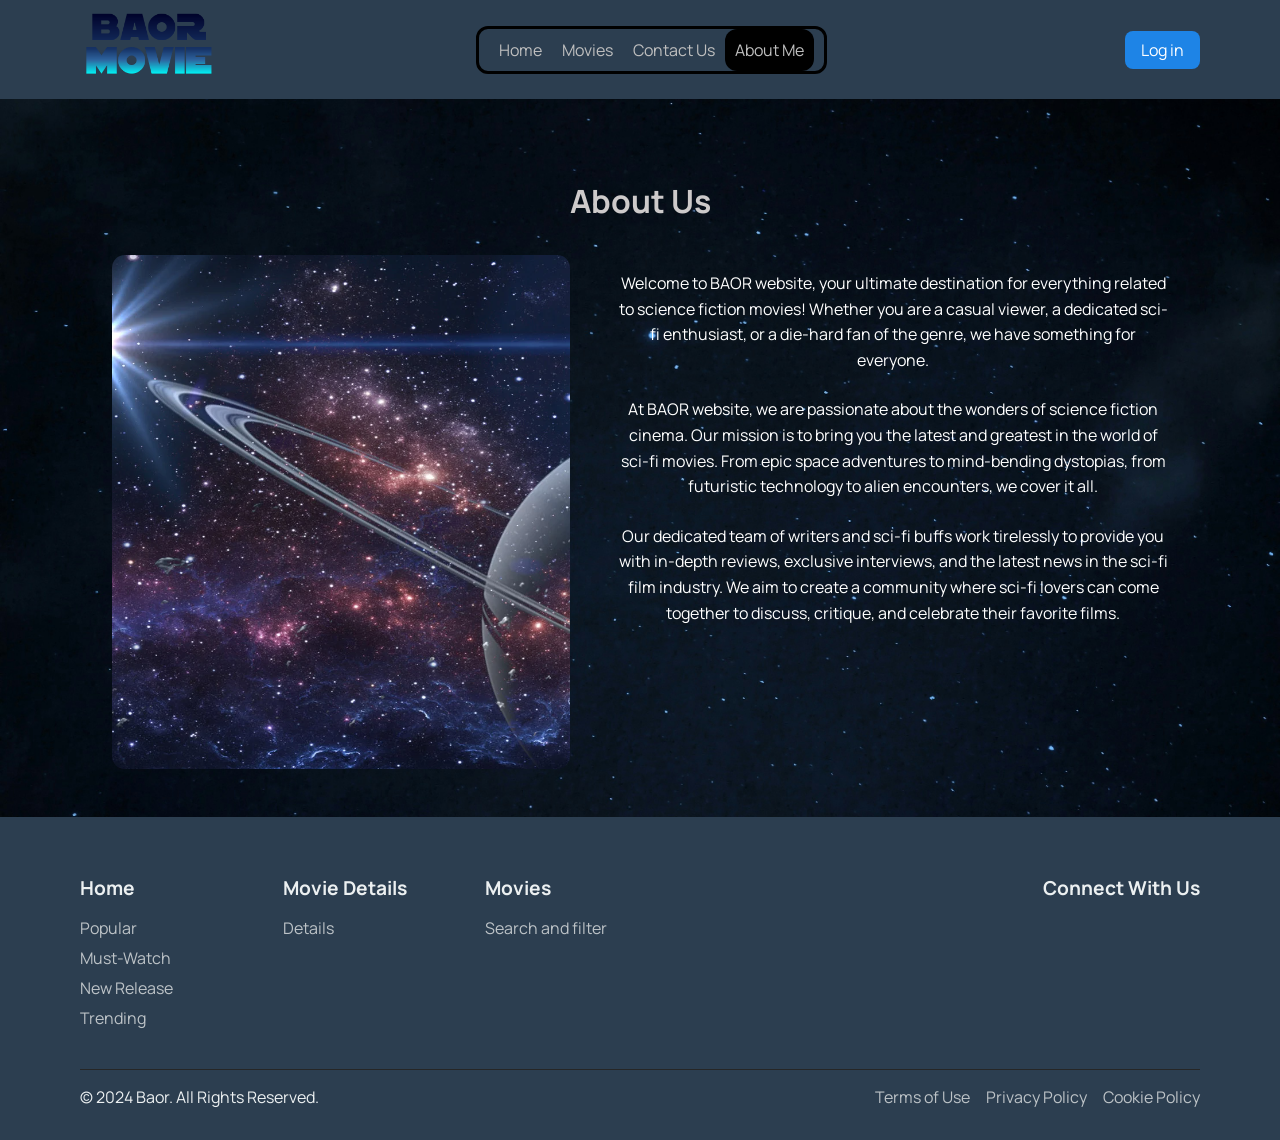
<file: Pages/About-Us/About-Us-Visotor.html>
<!DOCTYPE html>
<html lang="en">
<head>
    <meta charset="UTF-8">
    <meta name="viewport" content="width=device-width, initial-scale=1.0">
    <link rel="stylesheet" href="style/About-Us-style.css">
    <title>About-us</title>
</head>
<body style="background-image: url(images/background.jpg); background-size: cover; background-position: center; background-repeat: no-repeat;">
    <header>
        <div class="display">
        <div class="nav-bar">
          <a href="../Home-Page/Home.html">  <img class="logo" src="baor-logo.png" alt="logo" width="138" height="78"></a>
            <input type="checkbox" id="menu-toggle" class="menu-toggle">
            <label for="menu-toggle" class="hamburger-menu">
                <span></span>
                <span></span>
                <span></span>
            </label>
            <div class="content">
                <ul>
                    <li><a href="../Home-Page/index.html">Home</a></li>
                    <li><a href="../Login-Section/Login.html">Movies</a></li>
                    <li><a href="../Login-Section/Login.html">Contact Us</a></li>
                    <li><a href="../About-Us/About-Us-Visotor.html" class="active">About Me</a></li>
                </ul>
            </div>
            <div class="profile">
                
               
                    <button  id="nav-logout" onclick="window.location.href = window.location.href = `http://127.0.0.1:5500/Pages/Login-Section/Login.html`">Log in</button>
                  </select>
            </div>
        </div>
    </div>
    </header>

    <div class="container">
        <h2 class="heading">About Us</h2>
        <div class="content">
            <img src="images/us-img.png" alt="">
            <div class="text">
            <p>Welcome to BAOR website, your ultimate destination for everything related to science fiction movies! Whether you are a casual viewer, a dedicated sci-fi enthusiast, or a die-hard fan of the genre, we have something for everyone.</p>
            <p>At BAOR website, we are passionate about the wonders of science fiction cinema. Our mission is to bring you the latest and greatest in the world of sci-fi movies. From epic space adventures to mind-bending dystopias, from futuristic technology to alien encounters, we cover it all.</p>
            <p>Our dedicated team of writers and sci-fi buffs work tirelessly to provide you with in-depth reviews, exclusive interviews, and the latest news in the sci-fi film industry. We aim to create a community where sci-fi lovers can come together to discuss, critique, and celebrate their favorite films.
            </p>
        </div>
        </div>
    </div>
    <footer class="footer">
        <div class="footer-container">
            

            <div class="footer-column">
                <h4>Home</h4>
                <ul>
                    <li><a href="../Home-Page/index.html">Popular</a></li>
                    <li><a href="../Home-Page/index.html#group3">Must-Watch</a></li>
                    <li><a href="../Home-Page/index.html#group4">New Release</a></li>
                    <li><a href="../Home-Page/index.html#group5">Trending</a></li>
                </ul>
            </div>
            <div class="footer-column">
                <h4>Movie Details</h4>
                <ul>
                    <li><a href="../Login-Section/Login.html">Details</a></li>
                    
                </ul>
            </div>
            <div class="footer-column">
                <h4>Movies</h4>
                <ul>
                    <li><a href="../Login-Section/Login.html">Search and filter</a></li>
                    
                </ul>
            </div>
            
            <div class="footer-column" id="contact-column">
                <h4>Connect With Us</h4>
                <ul class="social-icons">
                    <li><a href="#"><i class="fa-brands fa-facebook"></i></a></li>
                    <li><a href="#"><i class="fa-brands fa-twitter"></i></a></li>
                    <li><a href="#"><i class="fa-brands fa-linkedin"></i></a></li>
                </ul>
            </div>
        </div>
        <div class="footer-bottom">
            <p>&copy; 2024 Baor. All Rights Reserved.</p>
            <ul>
                <li><a href="#">Terms of Use</a></li>
                <li><a href="#">Privacy Policy</a></li>
                <li><a href="#">Cookie Policy</a></li>
            </ul>
        </div>
    </footer>
</body>
</html>
</file>
<file: Pages/About-Us/style/About-Us-style.css>
@import url('https://fonts.googleapis.com/css2?family=Manrope:wght@200..800&display=swap');
body {
    margin: 0;
    padding: 0;
    background-image: url('back-ground.jpg');
    background-size: cover; 
    background-position: center; 
    background-repeat: no-repeat;
}
* {
    box-sizing: border-box;
    font-family: "Manrope", sans-serif;
}
.display{
    display: fixed;
}
.nav-bar {
    display: flex;
    justify-content: space-between;
    align-items: center;
    padding: 0.5rem 5rem;
    background-color: #2C3E50;
}

.hamburger-menu {
    display: none;
    flex-direction: column;
    cursor: pointer;
}

.hamburger-menu span {
    height: 3px;
    width: 25px;
    background: white;
    margin: 4px;
    border-radius: 3px;
    transition: all 0.3s;
}

.content ul {
    display: flex;
    justify-content: space-between;
    border: 3px solid rgb(0, 0, 0);
    border-radius: 12px;
    padding: 10px;
}

.content ul li {
    list-style-type: none;
}

.content ul li a {
    text-decoration: none;
    padding: 10px;
    color: #BFBFBF;
    transition: background-color 0.3s, color 0.3s;
}

.content ul li a:hover {
    background-color: white;
    color: #1A1A1A;
    border-radius: 5px;
    border-radius: 12px;
    font-size: 18px;
}


.arrow-down {
    border: solid rgb(255, 255, 255);
    border-width: 0 3px 3px 0;
    display: inline-block;
    padding: 3px;
    transform: rotate(45deg);
    -webkit-transform: rotate(45deg);
    margin-left: 10px;
    margin-right: 10px;
    cursor: pointer;
}

.profile {
    display: flex;
    align-items: center;
}

.profile-img {
    border-radius: 100%;
    margin-right: 10px;
    width: 55px;
    height: 55px;
}

.div-img {
    display: inline-block;
    cursor: pointer;
}

.profile a {
    text-decoration: none;
    margin-right: 5px;
    color: white;
    font-weight: 600;
    font-size: 1.1rem;
}
#nav-dropdown{
    background-color: #2C3E50;
    border-width: 0px;
    color: white;
    font-size: 0.9rem;
}

.menu-toggle {
    display: none;
}
.active{
    background-color: black;
    color: white;
    border-radius: 12px;
   
}

#nav-logout{
    background-color: #1E84E6;
    padding: 0.5rem 1rem;
    border-radius: 8px;
    color: white;
    font-size: 1rem;
    border-width: 0rem ;
    margin-left: 2.5rem;
    cursor: pointer;
}
@media (max-width: 768px) {
    .nav-bar {
        flex-direction: column;
        align-items: center;
    }

    .logo, .hamburger-menu {
        width: 100%;
        display: flex;
        justify-content: space-between;
        align-items: center;
        margin-bottom: 10px;
    }
    .logo{
        width:138px;
         height:78px;
    }
    .hamburger-menu {
        display: flex;
    }

    .profile {
        flex-direction: row;
        justify-content: center;
        align-items: center;
        margin-top: 10px;
    }

    .content ul {
        flex-direction: column;
        display: none;
        width: 100%;
    }

    .content ul li {
        text-align: center;
        width: 100%;
    }

    .menu-toggle:checked ~ .content ul {
        display: flex;
    }
    .content ul li a {
        text-decoration: none;
        padding: 10px;
        color: #BFBFBF;
        transition: background-color 0.3s, color 0.3s;
        font-size:1.5rem ;
        line-height: 4.2rem;
    }
    
.content ul li a:hover {
    background-color: white;
    color: #1A1A1A;
    border-radius: 5px;
    border-radius: 12px;
    font-size: 1.56rem;
}
}



/* ************************style for content ********************************* */
.container {
    margin-top: 5rem;
    padding: 0 1rem; 
    max-width: 1200px; 
    margin-left: 6rem;
    margin-right: 6rem;
}

.heading {
    color: #CDCACA;
    font-size: 2rem; 
    text-align: center; 
    margin-bottom: 2rem;
}

.content {
    display: flex;
    flex-direction: row; 
    justify-content: center; 
    align-items: flex-start; 
    gap: 3rem; 
}

.content img {
    max-width: 100%; 
    height: auto; 
    border-radius: 0.8rem;
}

.text {
    text-align: center; 
    color: white; 
    max-width: 100%; 
}

.text p {
    margin-bottom: 1.5rem; 
    line-height: 1.6; 
}

@media (max-width: 768px) {
    .content {
        flex-direction: column; 
        align-items: center; 
    }
}

/* ************************************************************** */
.footer {
    background-color: #2c3e50;
    color: #ecf0f1;
    padding: 2rem 5rem;
    margin-top: 3rem;
}

.footer-container {
    display: grid;
    grid-template-columns: 1fr 1fr 1fr 3fr;
    gap: 2rem;
    max-width: 1200px;
    margin: 0 auto;
}

 #contact-column{
    justify-self: end;
 }
.footer-column h4 {
    margin-bottom: 1rem;
    font-size: 1.2rem;
}

.footer-column ul {
    list-style: none;
    padding: 0;
    margin: 0;
}

.footer-column ul li {
    margin-bottom: 0.5rem;
}

.footer-column ul li a {
    color: #bdc3c7;
    text-decoration: none;
}

.footer-column ul li a:hover {
    text-decoration: underline;
}

.social-icons {
    display: flex;
    gap: 1rem;
}

.social-icons li {
    list-style: none;
    font-size: 1.4rem;
}

.footer-bottom {
    display: flex;
    justify-content: space-between;
    align-items: center;
    border-top: 1px solid #262626;
    padding-top: 1rem;
    margin-top: 2rem;
}

.footer-bottom p {
    margin: 0;
}

.footer-bottom ul {
    list-style: none;
    display: flex;
    gap: 1rem;
    padding: 0;
    margin: 0;
    
}

.footer-bottom ul li a {
   
    color: #bdc3c7;
    text-decoration: none;
}

.footer-bottom ul li a:hover {
    text-decoration: underline;
}
@media (max-width: 992px) {
    .footer-container {
        grid-template-columns: repeat(3, 1fr);
    }
    #contact-column{
        justify-self: start;
    }
}

@media (max-width: 768px) {
    .footer-container {
        grid-template-columns: repeat(2, 1fr);
    }

    .footer-bottom {
        flex-direction: column;
        align-items: flex-start;
    }

    .footer-bottom ul {
        margin-top: 1rem;
    }
}

@media (max-width: 576px) {
    .footer-container {
        grid-template-columns: 1fr;
    }

    .footer-bottom {
        align-items: center;
        text-align: center;
    }

    .footer-bottom ul {
        justify-content: center;
    }
}
</file>
